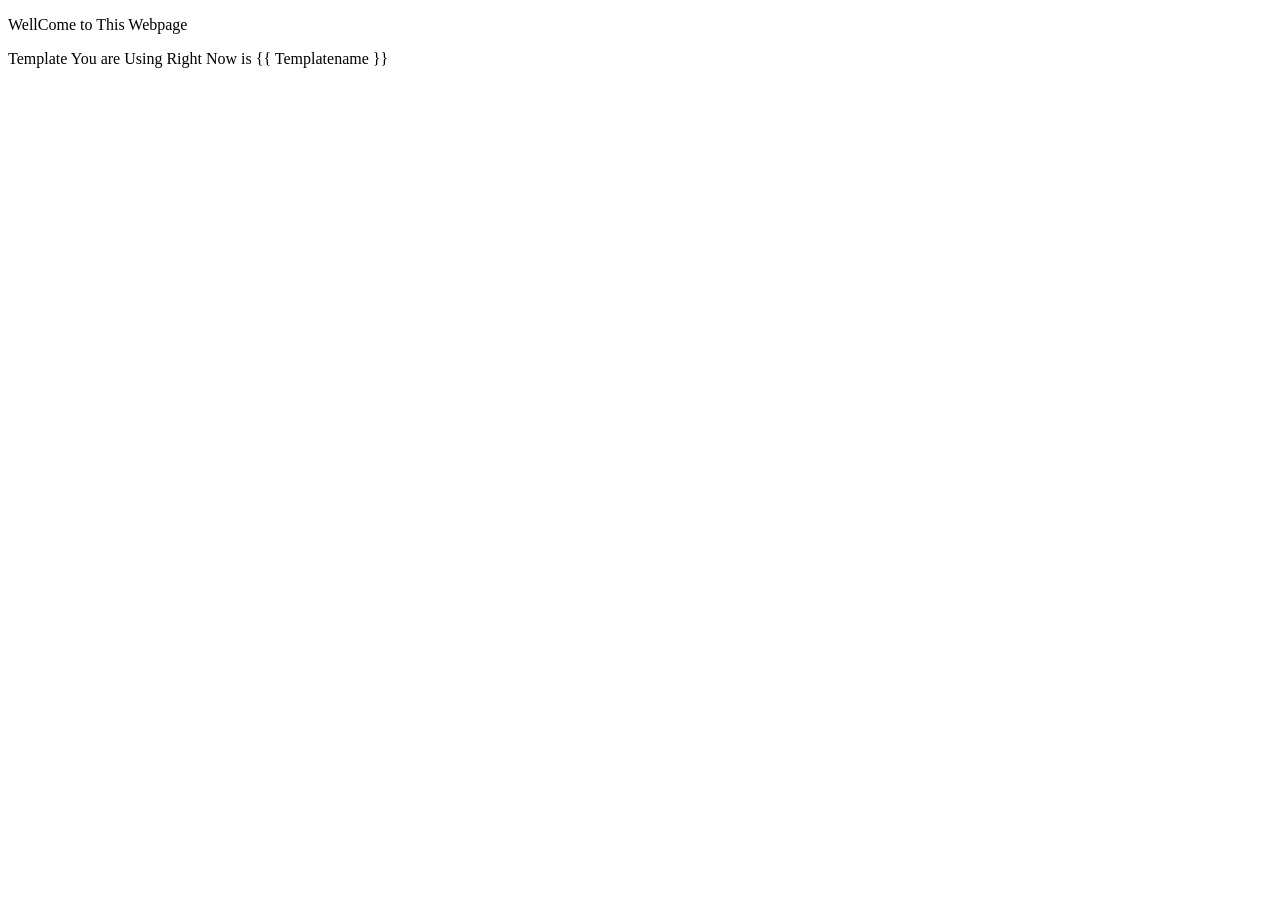
<file: templates/DocGeneratorModel/index.html>
<!DOCTYPE html>
<html lang="en">
<head>
    <meta charset="UTF-8">
    <meta name="viewport" content="width=device-width, initial-scale=1.0">
    <title>QuestionAnswerModel</title>
</head>
<body>
    <p>WellCome to This Webpage</p>
    <p>Template You are Using Right Now is {{ Templatename }}</p>
</body>
</html>
</file>
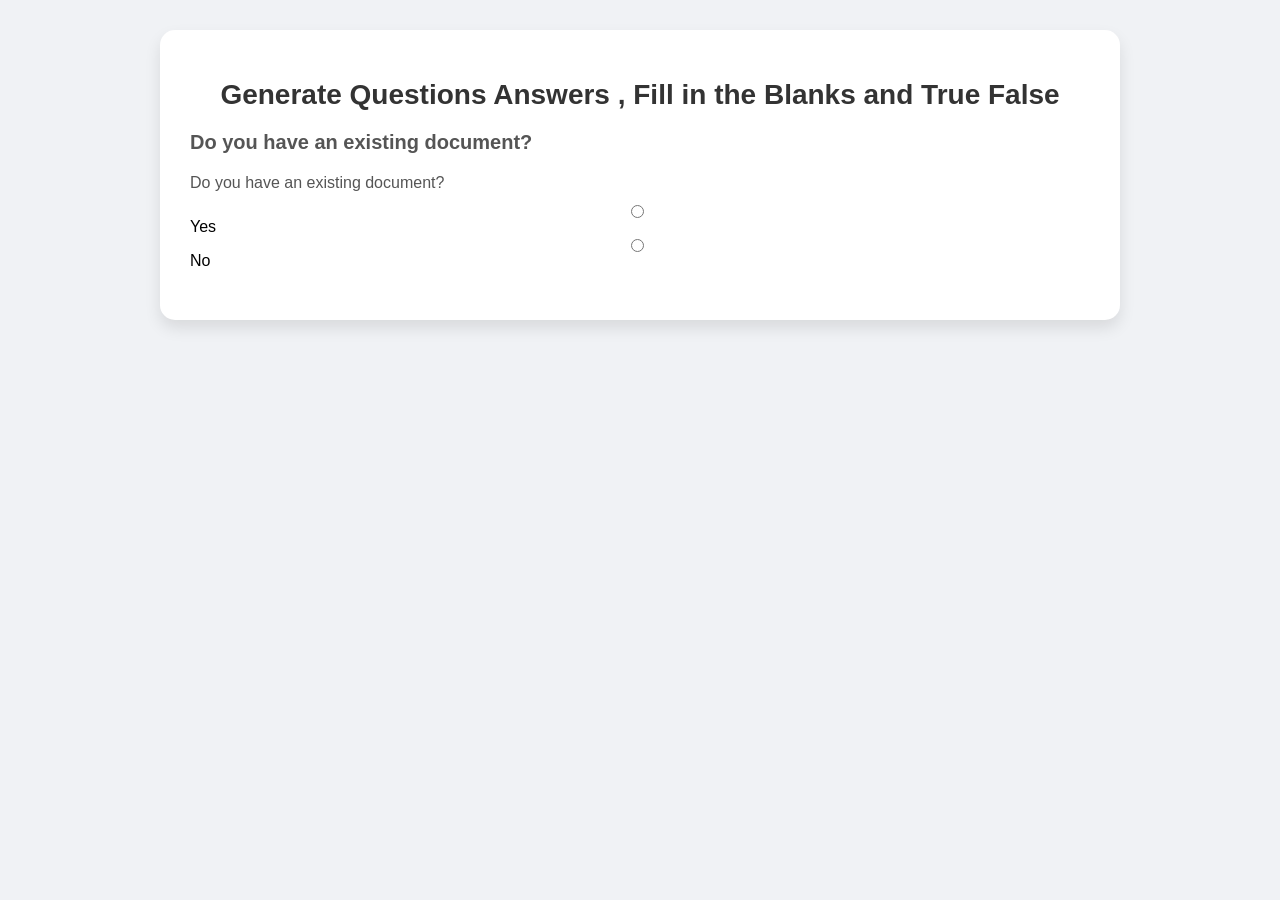
<file: templates/QuestionAnswerModel/index.html>
<!DOCTYPE html>
<html lang="en">
<head>
  <meta charset="UTF-8">
  <meta name="viewport" content="width=device-width, initial-scale=1.0">
  <title>Responsive Question Generator</title>
  <style>
    body {
      font-family: 'Poppins', sans-serif;
      background-color: #f0f2f5;
      margin: 0;
      padding: 0;
    }

    .container {
      max-width: 900px;
      margin: 30px auto;
      background-color: white;
      padding: 30px;
      border-radius: 15px;
      box-shadow: 0 8px 16px rgba(0, 0, 0, 0.1);
    }

    h1 {
      text-align: center;
      color: #333;
      font-size: 28px;
      margin-bottom: 20px;
    }

    h2 {
      font-size: 20px;
      color: #555;
      margin-top: 20px;
    }

    .question {
      margin: 20px 0;
      display: flex;
      flex-direction: column;
    }

    .question label {
      font-size: 16px;
      margin-bottom: 10px;
      color: #555;
    }

    .question select,
    .question input[type="number"],
    .question textarea,
    .question input[type="file"] {
      padding: 10px;
      border: 1px solid #ddd;
      border-radius: 5px;
      font-size: 16px;
      margin-top: 10px;
      transition: border-color 0.2s ease-in-out;
      width: 100%; /* Full width */
    }

    .question input[type="radio"] {
      margin-right: 10px;
    }

    .question input:focus,
    .question textarea:focus {
      border-color: #007bff;
      outline: none;
    }

    .radio-group {
      display: flex;
      justify-content: space-between;
      margin-top: 15px;
    }

    .radio-group div {
      background-color: #f0f0f0;
      border-radius: 10px;
      padding: 20px;
      width: 30%;
      cursor: pointer;
      transition: transform 0.2s;
      text-align: center;
    }

    .radio-group input {
      display: none;
    }

    .radio-group div:hover {
      transform: scale(1.05);
    }

    .radio-group input:checked + div {
      background-color: #007bff;
      color: white;
      border: 2px solid #0056b3;
    }

    .buttons {
      text-align: center;
      margin-top: 30px;
    }

    .buttons button {
      padding: 15px 30px;
      background-color: #28a745;
      color: white;
      border: none;
      border-radius: 8px;
      cursor: pointer;
      font-size: 18px;
      transition: background-color 0.2s;
      min-width: 200px; /* Minimum width */
    }

    .buttons button:hover {
      background-color: #218838;
    }

    .hidden {
      display: none;
    }

    /* Responsive design */
    @media (max-width: 768px) {
      .radio-group {
        flex-direction: column;
      }

      .radio-group div {
        width: 100%;
        margin-bottom: 10px;
      }
    }
  </style>
</head>
<body>

<div class="container">
  <h1>Generate Questions Answers , Fill in the Blanks and True False</h1>
  <h2>Do you have an existing document?</h2>
  
  <div class="question">
    <label>Do you have an existing document?</label>
    <input type="radio" id="yesDoc" name="hasDocument" value="yes"> Yes
    <input type="radio" id="noDoc" name="hasDocument" value="no"> No
  </div>
  
  <!-- Upload Section for existing document -->
  <div id="uploadSection" class="hidden">
    <h2>Upload Document</h2>
    <input type="file" id="fileUpload" accept=".doc,.docx,.pdf"><br><br>

    
    <h2>Select Question Type</h2>
<div class="buttons">
  <button id="qaButton" >Question Answer</button>
  <button id="tfButton" >True/False</button>
  <button id="fbButton">Fill in the Blanks</button>
</div>


    <div id="qaOptions" class="hidden">
      <div class="question">
        <label>What type of Question-Answer do you want?</label>
        <select id="qaType">
          <option value="paragraph">Paragraph Based</option>
          <option value="short">Short Answer Based</option>
        </select><br><br>
        <label>How many Questions and Answers?</label>
        <input type="number" id="qaCount" min="1" placeholder="Enter number of questions"><br><br>
      </div>
      <div class="buttons">
        <button id="submitBtn4">Generate Questions</button>
        <button id="downloadBtn4" class="hidden">Download Report</button>
      </div>
    </div>

    <div id="tfOptions" class="hidden">
      <div class="question">
        <label>How many True/False questions?</label>
        <input type="number" id="tfCount" min="0" placeholder="Enter number of True/False questions"><br><br>
        <div class="buttons">
          <button id="submitBtn5">Generate True/False</button>
          <button id="downloadBtn5" class="hidden">Download Report</button>
        </div>
      </div>
    </div>

    <div id="fbOptions" class="hidden">
      <div class="question">
        <label>How many Fill in the Blanks?</label>
        <input type="number" id="fbCount" min="0" placeholder="Enter number of Fill in the Blanks"><br><br>
      </div>
      <div class="buttons">
        <button id="submitBtn6">Generate Fill in the Blank</button>
        <button id="downloadBtn6" class="hidden">Download Report</button>
      </div>
    </div>
  </div>

  <!-- Text Section for entering text -->
  <div id="textSection" class="hidden">
    <h2>Enter Text</h2>
    <textarea id="inputText" rows="6" cols="100" placeholder="Enter your text here" required autofocus></textarea>
    <h2>Select Question Type</h2>
<div class="buttons">
  <button id="qaButtonText">Question Answer</button>
  <button id="tfButtonText">True/False</button>
  <button id="fbButtonText">Fill in the Blanks</button>
</div>


    <div id="qaOptionsText" class="hidden">
      <div class="question">
        <label>What type of Question-Answer do you want?</label>
        <select id="qaTypeText">
          <option value="paragraph">Paragraph Based</option>
          <option value="short">Short Answer Based</option>
        </select><br><br>
        <label>How many Questions and Answers?</label>
        <input type="number" id="qaCountText" min="1" placeholder="Enter number of questions"><br><br>
      </div>
      <div class="buttons">
        <button id="submitBtn">Generate Questions</button>
        <button id="downloadBtn" class="hidden">Download Report</button>
      </div>
    </div>

    <div id="tfOptionsText" class="hidden">
      <div class="question">
        <label>How many True/False questions?</label>
        <input type="number" id="tfCountText" min="0" placeholder="Enter number of True/False questions"><br><br>
        <div class="buttons">
          <button id="submitBtn2">Generate True/False</button>
          <button id="downloadBtn2" class="hidden">Download Report</button>
        </div>
      </div>
    </div>

    <div id="fbOptionsText" class="hidden">
      <div class="question">
        <label>How many Fill in the Blanks?</label>
        <input type="number" id="fbCountText" min="0" placeholder="Enter number of Fill in the Blanks"><br><br>
      </div>
      <div class="buttons">
        <button id="submitBtn3">Generate Fill in the Blank</button>
        <button id="downloadBtn3" class="hidden">Download Report</button>
      </div>
    </div>
    
  </div>
</div>

<script>
  // Toggle between Document and Text sections
  document.querySelectorAll('input[name="hasDocument"]').forEach(radio => {
    radio.addEventListener('change', function() {
      const hasDoc = this.value === 'yes';
      document.getElementById('uploadSection').classList.toggle('hidden', !hasDoc);
      document.getElementById('textSection').classList.toggle('hidden', hasDoc);
    });
  });
  // Handle form submission for text input
  document.getElementById('submitBtn').addEventListener('click', async function() {
  // Collect user inputs
  const inputText = document.getElementById('inputText').value;
  const qaTypeText = document.getElementById('qaTypeText').value;
  const qaCountText = document.getElementById('qaCountText').value;

  // Prepare the data to send
  const data = {
    user_input: inputText,
    qa_type: qaTypeText,
    number_of_questions: qaCountText
  };

  // Hide the download button initially
  const downloadBtn = document.getElementById('downloadBtn');
  downloadBtn.classList.add('hidden');

  try {
    const response = await fetch('/generate_report', {
      method: 'POST',
      headers: {
        'Content-Type': 'application/json'
      },
      body: JSON.stringify(data)
    });

    if (!response.ok) {
      throw new Error('Network response was not ok');
    }

    // Handle the response (for example, download the generated report)
    const blob = await response.blob();
    const url = window.URL.createObjectURL(blob);

    // Show the download button only after successful report generation
    downloadBtn.classList.remove('hidden');
    downloadBtn.onclick = function() {
      const a = document.createElement('a');
      a.style.display = 'none';
      a.href = url;
      a.download = 'report.docx';
      document.body.appendChild(a);
      a.click();
      window.URL.revokeObjectURL(url);
      document.body.removeChild(a);
    };
  } catch (error) {
    console.error('Error:', error);
    alert('An error occurred while generating the report.');
  }
});
//For True False 

// Handle form submission for text input
document.getElementById('submitBtn2').addEventListener('click', async function() {
  // Collect user inputs
  const inputText = document.getElementById('inputText').value;
  const qaCountText = document.getElementById('tfCountText').value;

  // Prepare the data to send
  const data = {
    user_input: inputText,
    number_of_questions: qaCountText
  };

  // Hide the download button initially
  const downloadBtn = document.getElementById('downloadBtn2');
  downloadBtn.classList.add('hidden');

  try {
    const response = await fetch('/generate_report_for_tf', {
      method: 'POST',
      headers: {
        'Content-Type': 'application/json'
      },
      body: JSON.stringify(data)
    });

    if (!response.ok) {
      throw new Error('Network response was not ok');
    }

    // Handle the response (for example, download the generated report)
    const blob = await response.blob();
    const url = window.URL.createObjectURL(blob);

    // Show the download button only after successful report generation
    downloadBtn2.classList.remove('hidden');
    downloadBtn2.onclick = function() {
      const a = document.createElement('a');
      a.style.display = 'none';
      a.href = url;
      a.download = 'report.docx';
      document.body.appendChild(a);
      a.click();
      window.URL.revokeObjectURL(url);
      document.body.removeChild(a);
    };
  } catch (error) {
    console.error('Error:', error);
    alert('An error occurred while generating the report.');
  }
});

//For Fill in the Blank

// Handle form submission for text input
document.getElementById('submitBtn3').addEventListener('click', async function() {
  // Collect user inputs
  const inputText = document.getElementById('inputText').value;
  const qaCountText = document.getElementById('fbCountText').value;

  // Prepare the data to send
  const data = {
    user_input: inputText,
    number_of_questions: qaCountText
  };

  // Hide the download button initially
  const downloadBtn = document.getElementById('downloadBtn3');
  downloadBtn.classList.add('hidden');

  try {
    const response = await fetch('/generate_report_for_fb', {
      method: 'POST',
      headers: {
        'Content-Type': 'application/json'
      },
      body: JSON.stringify(data)
    });

    if (!response.ok) {
      throw new Error('Network response was not ok');
    }

    // Handle the response (for example, download the generated report)
    const blob = await response.blob();
    const url = window.URL.createObjectURL(blob);

    // Show the download button only after successful report generation
    downloadBtn3.classList.remove('hidden');
    downloadBtn3.onclick = function() {
      const a = document.createElement('a');
      a.style.display = 'none';
      a.href = url;
      a.download = 'report.docx';
      document.body.appendChild(a);
      a.click();
      window.URL.revokeObjectURL(url);
      document.body.removeChild(a);
    };
  } catch (error) {
    console.error('Error:', error);
    alert('An error occurred while generating the report.');
  }
});

//Handle File Submission for Input Question Answering

document.getElementById('submitBtn4').addEventListener('click', async function() {
  const fileInput = document.getElementById('fileUpload').files[0];  // Get the uploaded file
  const qaTypeText = document.getElementById('qaType').value;
  const qaCountText = document.getElementById('qaCount').value;

  // Create FormData object to send file and other inputs
  const formData = new FormData();
  formData.append('file', fileInput);
  formData.append('qa_type', qaTypeText);
  formData.append('number_of_questions', qaCountText);

  // Hide the download button initially
  const downloadBtn4 = document.getElementById('downloadBtn4');
  downloadBtn4.classList.add('hidden');

  try {
    const response = await fetch('/generate_report_from_doc', {
      method: 'POST',
      body: formData
    });

    if (!response.ok) {
      throw new Error('Network response was not ok');
    }

    // Handle the response for report download
    const blob = await response.blob();
    const url = window.URL.createObjectURL(blob);

    // Show the download button
    downloadBtn4.classList.remove('hidden');
    downloadBtn4.onclick = function() {
      const a = document.createElement('a');
      a.style.display = 'none';
      a.href = url;
      a.download = 'report.docx';
      document.body.appendChild(a);
      a.click();
      window.URL.revokeObjectURL(url);
      document.body.removeChild(a);
    };
  } catch (error) {
    console.error('Error:', error);
    alert('An error occurred while generating the report.');
  }
});


document.getElementById('submitBtn5').addEventListener('click', async function() {
  const fileInput = document.getElementById('fileUpload').files[0];  // Get the uploaded file
  const qaCountText = document.getElementById('tfCount').value;

  // Create FormData object to send file and other inputs
  const formData = new FormData();
  formData.append('file', fileInput);
  formData.append('number_of_questions', qaCountText);

  // Hide the download button initially
  const downloadBtn5 = document.getElementById('downloadBtn5');
  downloadBtn5.classList.add('hidden');

  try {
    const response = await fetch('/generate_tf_from_doc', {
      method: 'POST',
      body: formData
    });

    if (!response.ok) {
      throw new Error('Network response was not ok');
    }

    // Handle the response for report download
    const blob = await response.blob();
    const url = window.URL.createObjectURL(blob);

    // Show the download button
    downloadBtn5.classList.remove('hidden');
    downloadBtn5.onclick = function() {
      const a = document.createElement('a');
      a.style.display = 'none';
      a.href = url;
      a.download = 'report.docx';
      document.body.appendChild(a);
      a.click();
      window.URL.revokeObjectURL(url);
      document.body.removeChild(a);
    };
  } catch (error) {
    console.error('Error:', error);
    alert('An error occurred while generating the report.');
  }
});


document.getElementById('submitBtn6').addEventListener('click', async function() {
  const fileInput = document.getElementById('fileUpload').files[0];  // Get the uploaded file
  const qaCountText = document.getElementById('fbCount').value;

  // Create FormData object to send file and other inputs
  const formData = new FormData();
  formData.append('file', fileInput);
  formData.append('number_of_questions', qaCountText);

  // Hide the download button initially
  const downloadBtn6 = document.getElementById('downloadBtn6');
  downloadBtn6.classList.add('hidden');

  try {
    const response = await fetch('/generate_fb_from_doc', {
      method: 'POST',
      body: formData
    });

    if (!response.ok) {
      throw new Error('Network response was not ok');
    }

    // Handle the response for report download
    const blob = await response.blob();
    const url = window.URL.createObjectURL(blob);

    // Show the download button
    downloadBtn6.classList.remove('hidden');
    downloadBtn6.onclick = function() {
      const a = document.createElement('a');
      a.style.display = 'none';
      a.href = url;
      a.download = 'report.docx';
      document.body.appendChild(a);
      a.click();
      window.URL.revokeObjectURL(url);
      document.body.removeChild(a);
    };
  } catch (error) {
    console.error('Error:', error);
    alert('An error occurred while generating the report.');
  }
});


  // Show options based on selected question type (for both document and text)
  function handleOptionChange(radioGroup, qaSection, tfSection, fbSection) {
    document.querySelectorAll(`input[name="${radioGroup}"]`).forEach(radio => {
      radio.addEventListener('change', function() {
        const value = this.value;

        // Hide all sections initially
        // Hide all sections initially
        document.getElementById(qaSection).classList.add('hidden');
        document.getElementById(tfSection).classList.add('hidden');
        document.getElementById(fbSection).classList.add('hidden');

        // Show the selected section based on the radio button
        if (value === 'qa') {
          document.getElementById(qaSection).classList.remove('hidden');
        } else if (value === 'tf') {
          document.getElementById(tfSection).classList.remove('hidden');
        } else if (value === 'fb') {
          document.getElementById(fbSection).classList.remove('hidden');
        }
      });
    });
  }
// Event listeners for question type buttons in the upload section
document.getElementById('qaButton').addEventListener('click', function() {
  document.getElementById('qaOptions').classList.remove('hidden');
  document.getElementById('tfOptions').classList.add('hidden');
  document.getElementById('fbOptions').classList.add('hidden');
});

document.getElementById('tfButton').addEventListener('click', function() {
  document.getElementById('tfOptions').classList.remove('hidden');
  document.getElementById('qaOptions').classList.add('hidden');
  document.getElementById('fbOptions').classList.add('hidden');
});

document.getElementById('fbButton').addEventListener('click', function() {
  document.getElementById('fbOptions').classList.remove('hidden');
  document.getElementById('qaOptions').classList.add('hidden');
  document.getElementById('tfOptions').classList.add('hidden');
});

// Event listeners for question type buttons in the text section
document.getElementById('qaButtonText').addEventListener('click', function() {
  document.getElementById('qaOptionsText').classList.remove('hidden');
  document.getElementById('tfOptionsText').classList.add('hidden');
  document.getElementById('fbOptionsText').classList.add('hidden');
});

document.getElementById('tfButtonText').addEventListener('click', function() {
  document.getElementById('tfOptionsText').classList.remove('hidden');
  document.getElementById('qaOptionsText').classList.add('hidden');
  document.getElementById('fbOptionsText').classList.add('hidden');
});

document.getElementById('fbButtonText').addEventListener('click', function() {
  document.getElementById('fbOptionsText').classList.remove('hidden');
  document.getElementById('qaOptionsText').classList.add('hidden');
  document.getElementById('tfOptionsText').classList.add('hidden');
});

  // Initialize the handlers for both document and text input sections
  handleOptionChange('questionType', 'qaOptions', 'tfOptions', 'fbOptions'); // For document upload
  handleOptionChange('textQuestionType', 'qaOptionsText', 'tfOptionsText', 'fbOptionsText'); // For text entry

</script>

</body>
</html>
</file>
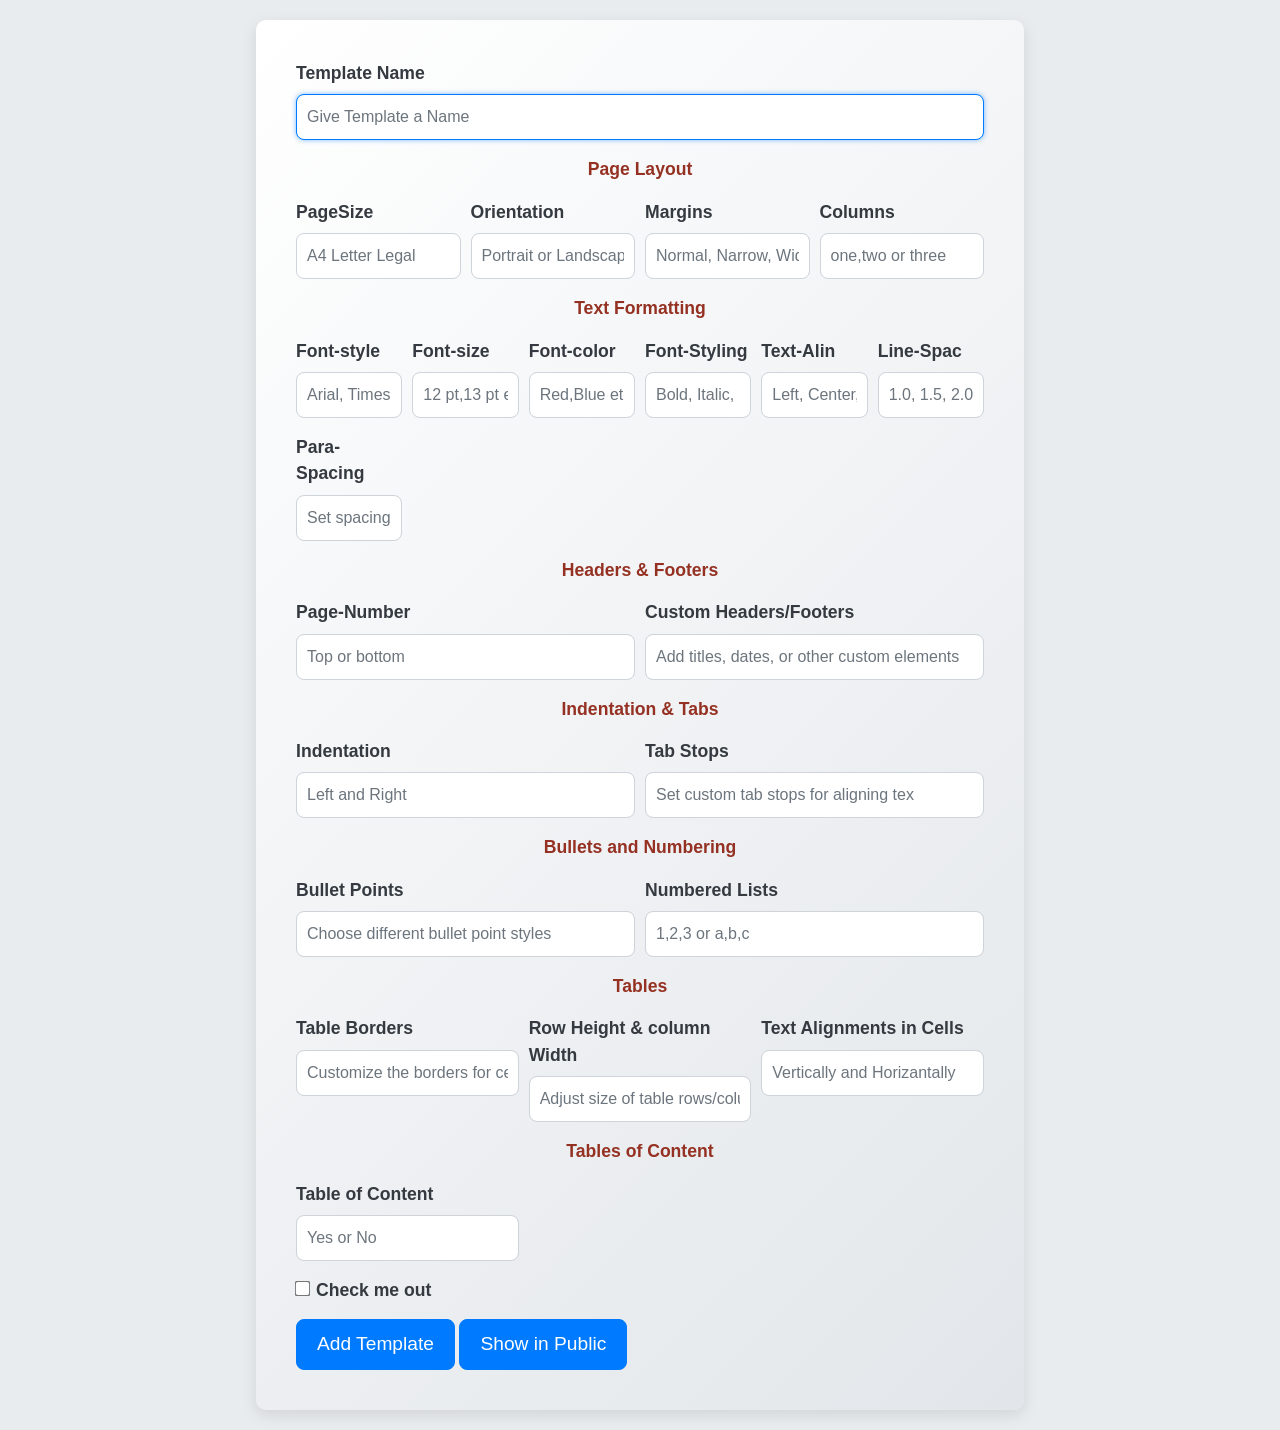
<file: templates/AddTemplates/addtemplatepage.html>
<!DOCTYPE html>
<html lang="en">
<head>
    <meta charset="UTF-8">
    <meta name="viewport" content="width=device-width, initial-scale=1.0">
    <link rel="stylesheet" href="https://cdn.jsdelivr.net/npm/bootstrap@4.0.0/dist/css/bootstrap.min.css" integrity="sha384-Gn5384xqQ1aoWXA+058RXPxPg6fy4IWvTNh0E263XmFcJlSAwiGgFAW/dAiS6JXm" crossorigin="anonymous">
    <title>Add Template Page</title>
    <style>
       form {
      background-color: #f8f9fa;
      padding: 20px;
      border-radius: 10px;
      box-shadow: 0px 5px 15px rgba(0, 0, 0, 0.1);
      max-width: 800px;
      margin: 20px auto;
    }

    /* Input and label styling */
    .form-group label {
      font-weight: bold;
      font-size: 1.1em;
      color: #343a40;
    }

    .form-control {
      border-radius: 8px;
      border: 1px solid #ced4da;
      padding: 10px;
      font-size: 1em;
      transition: border-color 0.2s ease-in-out;
    }

    .form-control:focus {
      border-color: #007bff;
      box-shadow: 0 0 5px rgba(0, 123, 255, 0.5);
    }

    /* Button styling */
    .btn-primary {
      background-color: #007bff;
      border-color: #007bff;
      font-size: 1.2em;
      padding: 10px 20px;
      border-radius: 8px;
      transition: background-color 0.3s ease-in-out;
    }

    .btn-primary:hover {
      background-color: #0056b3;
    }

    /* Checkbox styling */
    .form-check-input {
      transform: scale(1.2);
    }

    .form-check-label {
      font-size: 1.1em;
      color: #495057;
    }

    /* Media queries for responsive design */
    @media (max-width: 768px) {
      .form-row {
        flex-direction: column;
      }

      .form-group {
        margin-bottom: 15px;
      }
    }

    @media (min-width: 768px) {
      .form-group.col-md-6,
      .form-group.col-md-4,
      .form-group.col-md-2 {
        flex-basis: auto;
      }
    }

    /* Custom styling for form background and padding */
    body {
      background-color: #e9ecef;
    }

    form {
      background: linear-gradient(135deg, #ffffff, #e2e6ea);
      padding: 30px;
    }

    /* Adjust the form width on larger screens */
    @media (min-width: 992px) {
      form {
        max-width: 60%;
        padding: 40px;
      }
    }
    </style>
</head>
<body>
    <form method='post' action="/addtemplates">
        
        <div class="form-group">
            <label for="Templatename">Template Name</label>
            <input type="text" class="form-control" id="Templatename" placeholder="Give Template a Name" required autofocus name="Templatename">
          </div>

        
        <p style="font-weight: bold;
        font-size: 1.1em;
        color: #953122 ;text-align: center;">Page Layout</p>
        <div class="form-row">
          <div class="form-group col-md-3">
            <label for="Pagesize">PageSize</label>
            <input type="text" class="form-control" id="Pagesize" placeholder="A4 Letter Legal" name="PageSize">
          </div>
          <div class="form-group col-md-3">
            <label for="Orientation">Orientation</label>
            <input type="text" class="form-control" id="Orientation" placeholder="Portrait or Landscape" name="Orientation">
          </div>
          <div class="form-group col-md-3">
            <label for="Margins">Margins</label>
            <input type="text" class="form-control" id="Margins" placeholder="Normal, Narrow, Wide, Custom" name="Margins">
          </div>
          <div class="form-group col-md-3">
            <label for="Columns">Columns</label>
            <input type="Text" class="form-control" id="Columns" placeholder="one,two or three" name="Columns">
          </div>
          </div>

          <p style="font-weight: bold;
        font-size: 1.1em;
        color: #953122 ;text-align: center;">Text Formatting</p>

<div class="form-row">
    <div class="form-group col-md-2">
      <label for="Fontstyle">Font-style</label>
      <input type="text" class="form-control" id="Fontstyle" placeholder="Arial, Times New Roman, Calibri, etc" name="Font-style">
    </div>

    <div class="form-group col-md-2">
        <label for="Fontsize">Font-size</label>
        <input type="text" class="form-control" id="Fontsize" placeholder="12 pt,13 pt etc.." name="Font-size">
      </div>
    <div class="form-group col-md-2">
      <label for="Font-color">Font-color</label>
      <input type="text" class="form-control" id="Font-color" placeholder="Red,Blue etc.." name="Font-color">
    </div>
    <div class="form-group col-md-2">
      <label for="Font-Styling">Font-Styling</label>
      <input type="text" class="form-control" id="Font-Styling" placeholder="Bold, Italic, Underline" name="Font-Styling">
    </div>
    <div class="form-group col-md-2">
      <label for="Text-Alin">Text-Alin</label>
      <input type="text" class="form-control" id="Text-Alin" placeholder="Left, Center, Right, or Justify text" name="Text-Alin">
    </div>
    <div class="form-group col-md-2">
        <label for="Line-Spacing">Line-Spac</label>
        <input type="text" class="form-control" id="Line-Spacing" placeholder="1.0, 1.5, 2.0" name="Line-Spacing">
      </div>
      <div class="form-group col-md-2">
        <label for="Para-Spacing">Para-Spacing</label>
        <input type="text" class="form-control" id="Para-Spacing" placeholder="Set spacing before or after paragraphs" name="Para-Spacing">
      </div>
    </div>



    <p style="font-weight: bold;
    font-size: 1.1em;
    color: #953122 ;text-align: center;">Headers & Footers</p>

<div class="form-row">
    <div class="form-group col-md-6">
      <label for="Page-Number">Page-Number</label>
      <input type="text" class="form-control" id="Page-Number" placeholder="Top or bottom" name="Page-Number">
    </div>
    <div class="form-group col-md-6">
      <label for="Custom Headers">Custom Headers/Footers</label>
      <input type="text" class="form-control" id="Custom Headers" placeholder="Add titles, dates, or other custom elements"name='Custom-Header'>
    </div>
    </div>


    <p style="font-weight: bold;
    font-size: 1.1em;
    color: #953122 ;text-align: center;">Indentation & Tabs</p>

<div class="form-row">
    <div class="form-group col-md-6">
      <label for="Indentation">Indentation</label>
      <input type="text" class="form-control" id="Indentation" placeholder="Left and Right" name="Indentation">
    </div>
    <div class="form-group col-md-6">
      <label for="Tab Stops">Tab Stops</label>
      <input type="text" class="form-control" id="Tab Stops" placeholder="Set custom tab stops for aligning tex" name="Tab-Stops">
    </div>
    </div>

    <p style="font-weight: bold;
    font-size: 1.1em;
    color: #953122 ;text-align: center;">Bullets and Numbering</p>

<div class="form-row">
    <div class="form-group col-md-6">
      <label for="Bullet">Bullet Points</label>
      <input type="text" class="form-control" id="Bullet" placeholder="Choose different bullet point styles" name="Bullet-Points">
    </div>
    <div class="form-group col-md-6">
      <label for="Numbered">Numbered Lists</label>
      <input type="text" class="form-control" id="Numbered" placeholder="1,2,3 or a,b,c" name="Numbered-Lists">
    </div>
    </div>



    <p style="font-weight: bold;
    font-size: 1.1em;
    color: #953122 ;text-align: center;">Tables</p>

<div class="form-row">
    <div class="form-group col-md-4">
      <label for="Table Borders">Table Borders</label>
      <input type="text" class="form-control" id="Table Borders" placeholder="Customize the borders for cells" name="Table-Borders">
    </div>
    <div class="form-group col-md-4">
      <label for="RowHeight">Row Height & column Width</label>
      <input type="text" class="form-control" id="RowHeight" placeholder="Adjust size of table rows/columns" name="RowsandColumns">
    </div>

    <div class="form-group col-md-4">
        <label for="Text">Text Alignments in Cells</label>
        <input type="text" class="form-control" id="Text" placeholder="Vertically and Horizantally" name="Text-Alignment">
      </div>
    </div>

    <p style="font-weight: bold;
    font-size: 1.1em;
    color: #953122 ;text-align: center;">Tables of Content</p>

<div class="form-row">
    <div class="form-group col-md-4">
      <label for="Table Borders">Table of Content</label>
      <input type="text" class="form-control" id="Table of Content" placeholder="Yes or No" name="Table_of_content">
    </div>
    </div>

        <div class="form-group">
          <div class="form-check">
            <input class="form-check-input" type="checkbox" id="gridCheck">
            <label class="form-check-label" for="gridCheck">
              Check me out
            </label>
          </div>
        </div>
        <button type="submit" class="btn btn-primary">Add Template</button>
        <button type="button" class="btn btn-primary" id="showInPublicBtn">Show in Public</button>
      </form>
      <script src="https://code.jquery.com/jquery-3.2.1.slim.min.js" integrity="sha384-KJ3o2DKtIkvYIK3UENzmM7KCkRr/rE9/Qpg6aAZGJwFDMVNA/GpGFF93hXpG5KkN" crossorigin="anonymous"></script>
      <script src="https://cdn.jsdelivr.net/npm/popper.js@1.12.9/dist/umd/popper.min.js" integrity="sha384-ApNbgh9B+Y1QKtv3Rn7W3mgPxhU9K/ScQsAP7hUibX39j7fakFPskvXusvfa0b4Q" crossorigin="anonymous"></script>
      <script src="https://cdn.jsdelivr.net/npm/bootstrap@4.0.0/dist/js/bootstrap.min.js" integrity="sha384-JZR6Spejh4U02d8jOt6vLEHfe/JQGiRRSQQxSfFWpi1MquVdAyjUar5+76PVCmYl" crossorigin="anonymous"></script>


      <script>
        document.getElementById("showInPublicBtn").addEventListener("click", function() {
        // Create a new form submission to another route
        var form = document.createElement('form');
        form.method = 'POST';
        form.action = '/showinpublic';  // The new Flask route

        // Add input fields from the existing form
        var formData = new FormData(document.querySelector('form'));
        formData.forEach(function(value, key) {
            var input = document.createElement('input');
            input.type = 'hidden';
            input.name = key;
            input.value = value;
            form.appendChild(input);
        });

        // Submit the new form to the new Flask route
        document.body.appendChild(form);
        form.submit();
    });
      </script>
</body>
</html>
</file>
